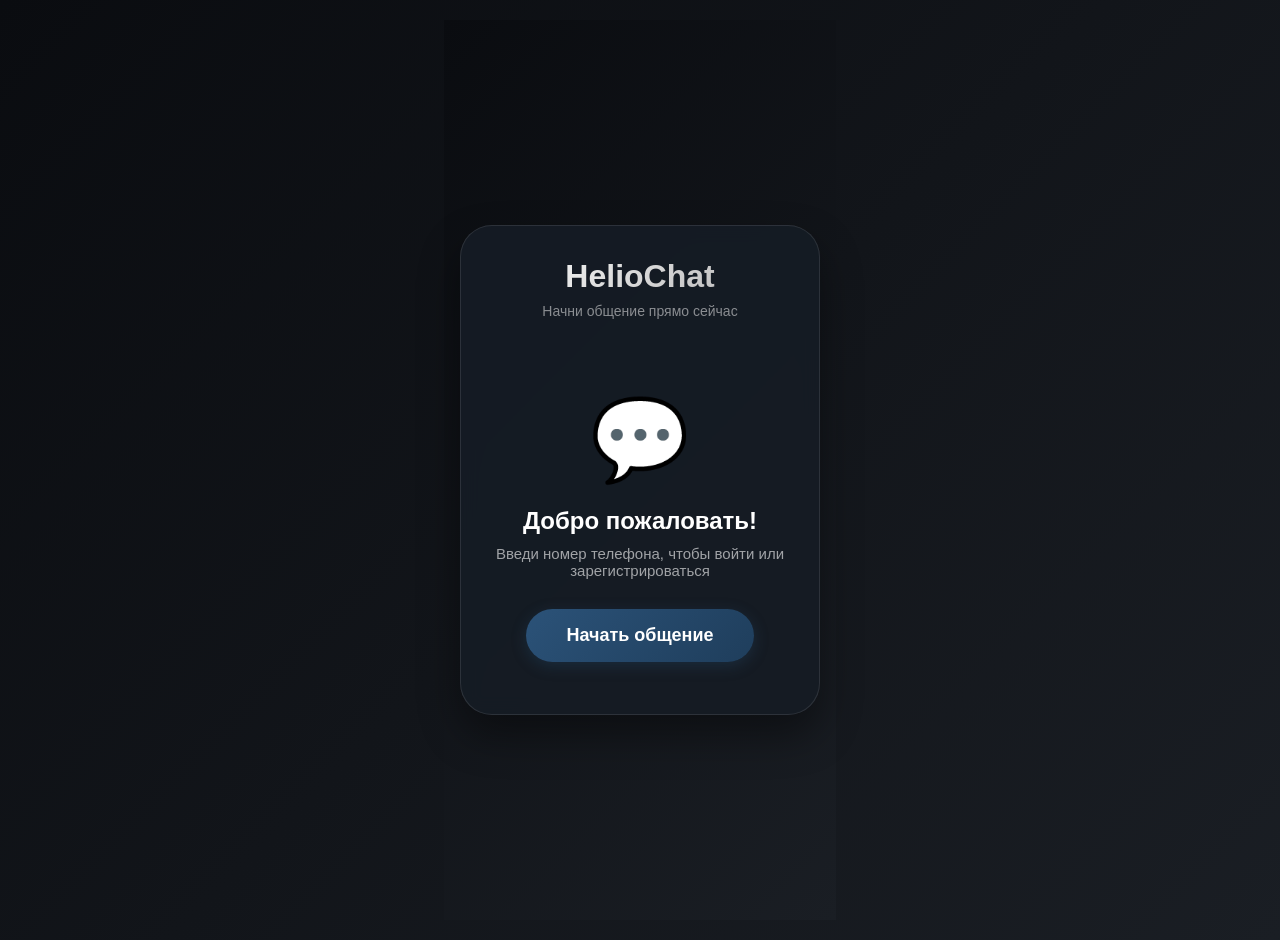
<file: index.html>
<!DOCTYPE html>
<html>
<head>
    <meta charset="UTF-8">
    <title>HelioChat</title>
    <link rel="stylesheet" href="style.css">
</head>
<body>
    <div class="auth-container">
        <div class="auth-box">
            <h1>HelioChat</h1>
            <p class="subtitle">Начни общение прямо сейчас</p>
            
            <!-- ЭТАП 1: СТАРТ -->
            <div id="startScreen" class="start-screen">
                <div class="start-icon">💬</div>
                <h2>Добро пожаловать!</h2>
                <p>Введи номер телефона, чтобы войти или зарегистрироваться</p>
                <button onclick="showPhoneInput()" class="start-btn">Начать общение</button>
            </div>
            
            <!-- ЭТАП 2: ВВОД НОМЕРА -->
            <div id="phoneScreen" class="phone-screen" style="display: none;">
                <div class="back-btn" onclick="showStart()">←</div>
                <h2>Вход по номеру</h2>
                <p class="hint">Введи номер телефона</p>
                
                <div class="phone-input-container">
                    <select id="countryCode" class="country-code">
                        <option value="+7" selected>🇷🇺 +7</option>
                        <option value="+380">🇺🇦 +380</option>
                        <option value="+375">🇧🇾 +375</option>
                        <option value="+77">🇰🇿 +77</option>
                    </select>
                    <input type="tel" id="phoneNumber" class="phone-number" placeholder="999 123-45-67">
                </div>
                
                <button onclick="sendPhoneCode()" class="next-btn">Далее</button>
                <p class="terms">Мы пришлем код подтверждения в SMS</p>
            </div>
            
            <!-- ЭТАП 3: ПОДТВЕРЖДЕНИЕ КОДА -->
            <div id="codeScreen" class="code-screen" style="display: none;">
                <div class="back-btn" onclick="showPhone()">←</div>
                <h2>Подтверждение</h2>
                <p class="hint">Введи код из SMS</p>
                <p class="phone-display" id="displayPhone"></p>
                
                <div class="code-input-container">
                    <input type="text" id="code1" maxlength="1" class="code-digit" onkeyup="moveToNext(this, 'code2')" autofocus>
                    <input type="text" id="code2" maxlength="1" class="code-digit" onkeyup="moveToNext(this, 'code3')">
                    <input type="text" id="code3" maxlength="1" class="code-digit" onkeyup="moveToNext(this, 'code4')">
                    <input type="text" id="code4" maxlength="1" class="code-digit" onkeyup="moveToNext(this, 'code5')">
                    <input type="text" id="code5" maxlength="1" class="code-digit" onkeyup="moveToNext(this, 'code6')">
                    <input type="text" id="code6" maxlength="1" class="code-digit" onkeyup="moveToNext(this, 'done')">
                </div>
                
                <button onclick="verifyPhoneCode()" class="next-btn" id="verifyBtn">Подтвердить</button>
                <p class="resend" onclick="resendCode()">Отправить код еще раз</p>
                <p class="code-hint" id="codeHint" style="color:#2b5278; font-size:12px;"></p>
            </div>
            
            <!-- ЭТАП 4: ЧАТЫ (РЕДИРЕКТ) -->
        </div>
    </div>
    
    <script src="auth.js"></script>
</body>
</html>
</file>
<file: style.css>
* {
    margin: 0;
    padding: 0;
    box-sizing: border-box;
    font-family: -apple-system, BlinkMacSystemFont, 'Segoe UI', Roboto, Helvetica, Arial, sans-serif;
}

body {
    background: linear-gradient(135deg, #0a0c10 0%, #1a1e24 100%);
    color: #ffffff;
    min-height: 100vh;
}

/* ===== ГЛАВНЫЙ КОНТЕЙНЕР ===== */
.chats-container, .chat-container, .profile-page, .gifts-page, .privacy-page {
    max-width: 420px;
    margin: 0 auto;
    background: rgba(18, 22, 28, 0.95);
    backdrop-filter: blur(10px);
    min-height: 100vh;
    border-radius: 24px;
    box-shadow: 0 20px 40px rgba(0, 0, 0, 0.4);
    overflow: hidden;
    border: 1px solid rgba(255, 255, 255, 0.05);
}

/* ===== ШАПКА ===== */
.chats-header, .chat-header, .profile-header, .gifts-header, .privacy-header {
    padding: 16px 20px;
    background: linear-gradient(135deg, #1e2630 0%, #2a333f 100%);
    border-bottom: 1px solid rgba(255, 255, 255, 0.1);
    display: flex;
    align-items: center;
    justify-content: space-between;
    position: sticky;
    top: 0;
    z-index: 10;
    backdrop-filter: blur(10px);
}

.chats-header h2, .chat-header h2, .profile-header h2 {
    font-size: 20px;
    font-weight: 600;
    background: linear-gradient(135deg, #ffffff, #b0b0b0);
    -webkit-background-clip: text;
    -webkit-text-fill-color: transparent;
}

.menu-btn, .back-btn, .edit-btn, .close-menu, .settings-btn, .new-chat-btn {
    background: rgba(255, 255, 255, 0.1);
    border: 1px solid rgba(255, 255, 255, 0.1);
    color: white;
    width: 44px;
    height: 44px;
    border-radius: 16px;
    cursor: pointer;
    font-size: 22px;
    display: flex;
    align-items: center;
    justify-content: center;
    transition: all 0.2s ease;
    backdrop-filter: blur(5px);
}

.menu-btn:hover, .back-btn:hover, .edit-btn:hover {
    background: rgba(43, 82, 120, 0.3);
    border-color: rgba(43, 82, 120, 0.5);
    transform: scale(1.05);
}

.new-chat-btn {
    background: linear-gradient(135deg, #2b5278, #1f3e5c);
    border: none;
    box-shadow: 0 4px 12px rgba(43, 82, 120, 0.3);
}

.new-chat-btn:hover {
    transform: scale(1.1);
    box-shadow: 0 6px 16px rgba(43, 82, 120, 0.5);
}

/* ===== ПОИСК ===== */
.search-box {
    padding: 16px 20px;
}

.search-box input {
    width: 100%;
    padding: 14px 18px;
    background: rgba(30, 38, 48, 0.8);
    border: 1px solid rgba(255, 255, 255, 0.1);
    border-radius: 20px;
    color: white;
    font-size: 15px;
    backdrop-filter: blur(5px);
    transition: all 0.2s ease;
}

.search-box input:focus {
    outline: none;
    border-color: #2b5278;
    background: rgba(43, 82, 120, 0.2);
    box-shadow: 0 0 20px rgba(43, 82, 120, 0.3);
}

.search-box input::placeholder {
    color: rgba(255, 255, 255, 0.4);
}

/* ===== ВКЛАДКИ ===== */
.tabs-container {
    display: flex;
    padding: 0 20px 16px;
    gap: 12px;
}

.tab-btn-chat, .tab-btn-channel {
    flex: 1;
    padding: 12px;
    background: rgba(30, 38, 48, 0.6);
    border: 1px solid rgba(255, 255, 255, 0.05);
    color: rgba(255, 255, 255, 0.6);
    border-radius: 20px;
    cursor: pointer;
    font-size: 15px;
    font-weight: 500;
    backdrop-filter: blur(5px);
    transition: all 0.2s ease;
}

.tab-btn-chat.active, .tab-btn-channel.active {
    background: linear-gradient(135deg, #2b5278, #1f3e5c);
    color: white;
    border-color: rgba(255, 255, 255, 0.2);
    box-shadow: 0 4px 12px rgba(43, 82, 120, 0.4);
}

/* ===== СПИСОК ЧАТОВ ===== */
#chatsList, #channelsList {
    padding: 8px 16px;
}

.chat-item, .channel-item, .search-result-item {
    padding: 14px;
    display: flex;
    align-items: center;
    gap: 14px;
    cursor: pointer;
    border-radius: 20px;
    margin-bottom: 4px;
    background: rgba(30, 38, 48, 0.4);
    border: 1px solid rgba(255, 255, 255, 0.02);
    backdrop-filter: blur(5px);
    transition: all 0.2s ease;
}

.chat-item:hover, .channel-item:hover, .search-result-item:hover {
    background: rgba(43, 82, 120, 0.2);
    border-color: rgba(43, 82, 120, 0.3);
    transform: translateX(4px);
}

.chat-avatar, .channel-avatar, .search-avatar {
    width: 54px;
    height: 54px;
    background: linear-gradient(135deg, #2b5278, #1f3e5c);
    border-radius: 20px;
    display: flex;
    align-items: center;
    justify-content: center;
    font-size: 24px;
    color: white;
    flex-shrink: 0;
    box-shadow: 0 4px 12px rgba(0, 0, 0, 0.3);
    border: 2px solid rgba(255, 255, 255, 0.1);
}

.chat-info, .channel-info, .search-info {
    flex: 1;
    min-width: 0;
}

.chat-title, .channel-name, .search-name {
    font-weight: 600;
    margin-bottom: 4px;
    font-size: 16px;
    background: linear-gradient(135deg, #ffffff, #e0e0e0);
    -webkit-background-clip: text;
    -webkit-text-fill-color: transparent;
}

.chat-username, .channel-username, .search-username {
    color: #2b5278;
    font-size: 12px;
    margin-bottom: 2px;
    text-shadow: 0 0 10px rgba(43, 82, 120, 0.5);
}

.chat-preview, .channel-desc, .search-phone {
    color: rgba(255, 255, 255, 0.5);
    font-size: 13px;
    white-space: nowrap;
    overflow: hidden;
    text-overflow: ellipsis;
}

.chat-meta, .channel-meta {
    text-align: right;
}

.chat-time {
    color: rgba(255, 255, 255, 0.3);
    font-size: 11px;
    margin-bottom: 4px;
}

.chat-unread {
    background: linear-gradient(135deg, #2b5278, #1f3e5c);
    color: white;
    font-size: 11px;
    padding: 3px 8px;
    border-radius: 30px;
    min-width: 22px;
    text-align: center;
    display: inline-block;
    box-shadow: 0 2px 8px rgba(43, 82, 120, 0.4);
}

/* ===== СТРАНИЦА ЧАТА ===== */
.chat-container {
    display: flex;
    flex-direction: column;
    height: 100vh;
}

.messages-container {
    flex: 1;
    overflow-y: auto;
    padding: 20px;
    display: flex;
    flex-direction: column;
    gap: 12px;
    background: rgba(10, 14, 18, 0.6);
}

.message-row {
    display: flex;
    gap: 10px;
    margin-bottom: 4px;
    max-width: 80%;
    animation: fadeIn 0.3s ease;
}

.message-row.mine {
    margin-left: auto;
    justify-content: flex-end;
}

.message-avatar {
    width: 36px;
    height: 36px;
    background: linear-gradient(135deg, #2b5278, #1f3e5c);
    border-radius: 14px;
    display: flex;
    align-items: center;
    justify-content: center;
    font-size: 18px;
    color: white;
    align-self: flex-end;
    flex-shrink: 0;
    border: 2px solid rgba(255, 255, 255, 0.1);
}

.message-bubble {
    padding: 12px 18px;
    border-radius: 24px;
    word-break: break-word;
    font-size: 15px;
    position: relative;
    backdrop-filter: blur(5px);
    box-shadow: 0 4px 12px rgba(0, 0, 0, 0.2);
}

.message-row:not(.mine) .message-bubble {
    background: rgba(30, 38, 48, 0.8);
    border: 1px solid rgba(255, 255, 255, 0.1);
    border-bottom-left-radius: 8px;
}

.message-row.mine .message-bubble {
    background: linear-gradient(135deg, #2b5278, #1f3e5c);
    border-bottom-right-radius: 8px;
}

.message-time {
    font-size: 10px;
    color: rgba(255, 255, 255, 0.4);
    text-align: right;
    margin-top: 4px;
}

.message-row.mine .message-time {
    color: rgba(255, 255, 255, 0.7);
}

.date-separator {
    text-align: center;
    color: rgba(255, 255, 255, 0.3);
    font-size: 11px;
    margin: 20px 0;
    position: relative;
}

.date-separator::before,
.date-separator::after {
    content: '';
    position: absolute;
    top: 50%;
    width: 30%;
    height: 1px;
    background: linear-gradient(90deg, transparent, rgba(255, 255, 255, 0.2), transparent);
}

.date-separator::before { left: 0; }
.date-separator::after { right: 0; }

/* ===== ПОЛЕ ВВОДА ===== */
.message-input-area {
    padding: 16px 20px;
    background: rgba(30, 38, 48, 0.8);
    border-top: 1px solid rgba(255, 255, 255, 0.1);
    display: flex;
    gap: 10px;
    align-items: center;
    backdrop-filter: blur(10px);
}

.attach-btn {
    width: 46px;
    height: 46px;
    background: rgba(255, 255, 255, 0.1);
    border: 1px solid rgba(255, 255, 255, 0.1);
    color: white;
    border-radius: 18px;
    cursor: pointer;
    font-size: 20px;
    display: flex;
    align-items: center;
    justify-content: center;
    transition: all 0.2s ease;
}

.attach-btn:hover {
    background: rgba(43, 82, 120, 0.3);
    border-color: rgba(43, 82, 120, 0.5);
    transform: scale(1.1);
}

.message-input-area input {
    flex: 1;
    padding: 14px 18px;
    background: rgba(20, 26, 34, 0.8);
    border: 1px solid rgba(255, 255, 255, 0.1);
    border-radius: 25px;
    color: white;
    font-size: 15px;
    backdrop-filter: blur(5px);
}

.message-input-area input:focus {
    outline: none;
    border-color: #2b5278;
    box-shadow: 0 0 20px rgba(43, 82, 120, 0.3);
}

.send-btn {
    width: 46px;
    height: 46px;
    background: linear-gradient(135deg, #2b5278, #1f3e5c);
    border: none;
    color: white;
    border-radius: 18px;
    cursor: pointer;
    font-size: 20px;
    display: flex;
    align-items: center;
    justify-content: center;
    box-shadow: 0 4px 12px rgba(43, 82, 120, 0.3);
    transition: all 0.2s ease;
}

.send-btn:hover {
    transform: scale(1.1);
    box-shadow: 0 6px 16px rgba(43, 82, 120, 0.5);
}

/* ===== МОДАЛЬНЫЕ ОКНА ===== */
.modal {
    position: fixed;
    top: 0;
    left: 0;
    right: 0;
    bottom: 0;
    background: rgba(0, 0, 0, 0.8);
    backdrop-filter: blur(10px);
    display: flex;
    align-items: center;
    justify-content: center;
    z-index: 1000;
    padding: 16px;
    animation: fadeIn 0.3s ease;
}

.modal-content, .themes-modal, .crystals-modal, .gifts-modal {
    background: rgba(30, 38, 48, 0.95);
    backdrop-filter: blur(10px);
    padding: 24px;
    border-radius: 32px;
    width: 340px;
    max-height: 80vh;
    overflow-y: auto;
    border: 1px solid rgba(255, 255, 255, 0.1);
    box-shadow: 0 20px 40px rgba(0, 0, 0, 0.4);
    animation: slideUp 0.3s ease;
}

.modal h3, .themes-modal h3 {
    color: white;
    text-align: center;
    margin-bottom: 20px;
    font-size: 22px;
    background: linear-gradient(135deg, #ffffff, #b0b0b0);
    -webkit-background-clip: text;
    -webkit-text-fill-color: transparent;
}

/* ===== МЕНЮ ===== */
.side-menu {
    position: fixed;
    top: 0;
    left: -300px;
    width: 280px;
    height: 100vh;
    background: rgba(22, 28, 36, 0.95);
    backdrop-filter: blur(20px);
    border-right: 1px solid rgba(255, 255, 255, 0.1);
    transition: 0.3s cubic-bezier(0.4, 0, 0.2, 1);
    z-index: 100;
    display: flex;
    flex-direction: column;
    border-radius: 0 24px 24px 0;
    box-shadow: 0 0 40px rgba(0, 0, 0, 0.5);
}

.side-menu.open {
    left: 0;
}

.menu-header {
    padding: 20px;
    border-bottom: 1px solid rgba(255, 255, 255, 0.1);
    display: flex;
    justify-content: space-between;
    align-items: center;
}

.menu-header span {
    font-size: 20px;
    font-weight: 600;
    background: linear-gradient(135deg, #ffffff, #b0b0b0);
    -webkit-background-clip: text;
    -webkit-text-fill-color: transparent;
}

.menu-items {
    flex: 1;
    overflow-y: auto;
    padding: 12px;
}

.menu-item {
    padding: 16px 14px;
    display: flex;
    align-items: center;
    gap: 14px;
    cursor: pointer;
    border-radius: 20px;
    margin-bottom: 4px;
    color: white;
    transition: all 0.2s ease;
    background: rgba(255, 255, 255, 0.02);
}

.menu-item:hover {
    background: rgba(43, 82, 120, 0.2);
    transform: translateX(4px);
}

.menu-icon {
    font-size: 22px;
    width: 28px;
    text-align: center;
    color: #2b5278;
}

.menu-text {
    flex: 1;
    font-size: 16px;
}

.menu-badge {
    background: linear-gradient(135deg, #2b5278, #1f3e5c);
    color: white;
    padding: 4px 10px;
    border-radius: 30px;
    font-size: 12px;
    font-weight: 600;
    box-shadow: 0 2px 8px rgba(43, 82, 120, 0.3);
}

.menu-divider {
    height: 1px;
    background: linear-gradient(90deg, transparent, rgba(255, 255, 255, 0.1), transparent);
    margin: 12px 0;
}

.menu-footer {
    padding: 20px;
    border-top: 1px solid rgba(255, 255, 255, 0.1);
    color: rgba(255, 255, 255, 0.3);
    font-size: 12px;
    text-align: center;
}

.menu-overlay {
    position: fixed;
    top: 0;
    left: 0;
    right: 0;
    bottom: 0;
    background: rgba(0, 0, 0, 0.5);
    backdrop-filter: blur(5px);
    z-index: 99;
    display: none;
}

.menu-overlay.show {
    display: block;
    animation: fadeIn 0.3s ease;
}

/* ===== ПРОФИЛЬ ===== */
.profile-avatar-section {
    padding: 30px 20px;
    display: flex;
    flex-direction: column;
    align-items: center;
    border-bottom: 1px solid rgba(255, 255, 255, 0.1);
    background: linear-gradient(135deg, rgba(43, 82, 120, 0.2), rgba(31, 62, 92, 0.1));
}

.profile-big-avatar {
    width: 130px;
    height: 130px;
    background: linear-gradient(135deg, #2b5278, #1f3e5c);
    border-radius: 36px;
    display: flex;
    align-items: center;
    justify-content: center;
    font-size: 64px;
    color: white;
    margin-bottom: 16px;
    cursor: pointer;
    border: 4px solid rgba(255, 255, 255, 0.2);
    box-shadow: 0 10px 30px rgba(0, 0, 0, 0.4);
    transition: all 0.2s ease;
}

.profile-big-avatar:hover {
    transform: scale(1.05);
    border-color: rgba(255, 255, 255, 0.3);
}

.change-avatar-btn {
    background: rgba(255, 255, 255, 0.1);
    border: 1px solid rgba(255, 255, 255, 0.2);
    color: white;
    padding: 12px 24px;
    border-radius: 30px;
    cursor: pointer;
    font-size: 15px;
    backdrop-filter: blur(5px);
    transition: all 0.2s ease;
}

.change-avatar-btn:hover {
    background: rgba(43, 82, 120, 0.3);
    border-color: rgba(43, 82, 120, 0.5);
}

.profile-info-section {
    padding: 20px;
}

.info-item {
    padding: 16px 0;
    border-bottom: 1px solid rgba(255, 255, 255, 0.1);
    display: flex;
    justify-content: space-between;
    align-items: center;
}

.info-label {
    color: rgba(255, 255, 255, 0.5);
    font-size: 14px;
}

.info-value {
    color: white;
    font-weight: 500;
    font-size: 15px;
}

.info-value-with-action {
    display: flex;
    align-items: center;
    gap: 8px;
}

.copy-btn {
    background: rgba(255, 255, 255, 0.1);
    border: none;
    color: #2b5278;
    width: 36px;
    height: 36px;
    border-radius: 12px;
    cursor: pointer;
    font-size: 16px;
    transition: all 0.2s ease;
}

.copy-btn:hover {
    background: rgba(43, 82, 120, 0.3);
    color: white;
}

/* ===== СТАТИСТИКА ===== */
.profile-stats {
    padding: 20px;
    background: rgba(30, 38, 48, 0.4);
    border-top: 1px solid rgba(255, 255, 255, 0.1);
    border-bottom: 1px solid rgba(255, 255, 255, 0.1);
}

.stats-grid {
    display: grid;
    grid-template-columns: 1fr 1fr;
    gap: 12px;
}

.stat-card {
    background: rgba(30, 38, 48, 0.6);
    padding: 18px;
    border-radius: 24px;
    text-align: center;
    border: 1px solid rgba(255, 255, 255, 0.1);
    backdrop-filter: blur(5px);
}

.stat-icon {
    font-size: 28px;
    display: block;
    margin-bottom: 8px;
}

.stat-value {
    display: block;
    font-size: 24px;
    font-weight: 700;
    color: #2b5278;
    text-shadow: 0 0 20px rgba(43, 82, 120, 0.5);
}

.stat-label {
    display: block;
    font-size: 12px;
    color: rgba(255, 255, 255, 0.4);
}

/* ===== ФОТО И ВИДЕО ===== */
.message-image img {
    max-width: 200px;
    max-height: 200px;
    border-radius: 20px;
    cursor: pointer;
    border: 2px solid rgba(255, 255, 255, 0.1);
    box-shadow: 0 4px 12px rgba(0, 0, 0, 0.3);
    transition: all 0.2s ease;
}

.message-image img:hover {
    transform: scale(1.02);
    border-color: #2b5278;
}

.message-video-circle {
    position: relative;
    margin-bottom: 5px;
}

.message-video-circle video {
    width: 150px;
    height: 266px;
    border-radius: 24px;
    object-fit: cover;
    border: 2px solid rgba(255, 255, 255, 0.1);
    box-shadow: 0 8px 20px rgba(0, 0, 0, 0.4);
}

.video-duration {
    position: absolute;
    bottom: 10px;
    right: 10px;
    background: rgba(0, 0, 0, 0.7);
    backdrop-filter: blur(5px);
    color: white;
    padding: 4px 10px;
    border-radius: 20px;
    font-size: 11px;
    border: 1px solid rgba(255, 255, 255, 0.2);
}

/* ===== РЕЗУЛЬТАТЫ ПОИСКА ===== */
.search-result-item {
    margin-bottom: 8px;
}

.search-badge {
    padding: 5px 12px;
    border-radius: 20px;
    font-size: 11px;
    background: rgba(255, 255, 255, 0.1);
    color: rgba(255, 255, 255, 0.6);
    border: 1px solid rgba(255, 255, 255, 0.1);
}

.search-badge.new {
    background: linear-gradient(135deg, #2b5278, #1f3e5c);
    color: white;
    border: none;
    box-shadow: 0 2px 8px rgba(43, 82, 120, 0.3);
}

/* ===== ИНДИКАТОР ЗАПИСИ ===== */
#recordingIndicator {
    background: linear-gradient(135deg, #8b3a3a, #6b2a2a);
    margin: 10px 20px;
    padding: 12px 18px;
    border-radius: 30px;
    display: flex;
    justify-content: space-between;
    align-items: center;
    border: 1px solid rgba(255, 255, 255, 0.2);
    backdrop-filter: blur(5px);
    animation: pulse 1.5s infinite;
}

#recordingTimer {
    font-family: monospace;
    font-size: 14px;
    color: white;
}

/* ===== ПРЕВЬЮ ВИДЕО ===== */
#videoPreview {
    position: fixed;
    bottom: 90px;
    right: 20px;
    width: 110px;
    height: 196px;
    border-radius: 24px;
    overflow: hidden;
    border: 3px solid #2b5278;
    z-index: 100;
    background: #000;
    box-shadow: 0 10px 30px rgba(0, 0, 0, 0.5);
    animation: slideIn 0.3s ease;
}

/* ===== АНИМАЦИИ ===== */
@keyframes fadeIn {
    from { opacity: 0; }
    to { opacity: 1; }
}

@keyframes slideUp {
    from {
        opacity: 0;
        transform: translateY(20px);
    }
    to {
        opacity: 1;
        transform: translateY(0);
    }
}

@keyframes slideIn {
    from {
        opacity: 0;
        transform: translateX(20px);
    }
    to {
        opacity: 1;
        transform: translateX(0);
    }
}

@keyframes pulse {
    0% { opacity: 0.8; transform: scale(1); }
    50% { opacity: 1; transform: scale(1.02); }
    100% { opacity: 0.8; transform: scale(1); }
}

/* ===== СКРОЛЛ ===== */
::-webkit-scrollbar {
    width: 6px;
}

::-webkit-scrollbar-track {
    background: rgba(30, 38, 48, 0.5);
    border-radius: 10px;
}

::-webkit-scrollbar-thumb {
    background: linear-gradient(135deg, #2b5278, #1f3e5c);
    border-radius: 10px;
    box-shadow: 0 0 10px rgba(43, 82, 120, 0.5);
}

::-webkit-scrollbar-thumb:hover {
    background: linear-gradient(135deg, #1f3e5c, #2b5278);
}
/* ========== СТИЛИ ДЛЯ РЕГИСТРАЦИИ ========== */

/* контейнер */
.auth-container {
    display: flex;
    justify-content: center;
    align-items: center;
    min-height: 100vh;
    background: linear-gradient(135deg, #0a0c10 0%, #1a1e24 100%);
    padding: 16px;
}

/* белая карточка */
.auth-box {
    background: rgba(22, 28, 36, 0.95);
    backdrop-filter: blur(10px);
    padding: 32px 24px;
    border-radius: 32px;
    width: 100%;
    max-width: 360px;
    box-shadow: 0 20px 40px rgba(0, 0, 0, 0.4);
    border: 1px solid rgba(255, 255, 255, 0.1);
}

/* заголовок */
.auth-box h1 {
    text-align: center;
    margin-bottom: 8px;
    font-size: 32px;
    background: linear-gradient(135deg, #ffffff, #b0b0b0);
    -webkit-background-clip: text;
    -webkit-text-fill-color: transparent;
}

/* подзаголовок */
.subtitle {
    text-align: center;
    color: rgba(255, 255, 255, 0.5);
    margin-bottom: 24px;
    font-size: 14px;
}

/* вкладки */
.auth-tabs {
    display: flex;
    gap: 8px;
    margin-bottom: 24px;
    background: rgba(30, 38, 48, 0.6);
    padding: 4px;
    border-radius: 30px;
    border: 1px solid rgba(255, 255, 255, 0.1);
}

.tab-btn {
    flex: 1;
    padding: 12px;
    background: transparent;
    border: none;
    color: rgba(255, 255, 255, 0.6);
    cursor: pointer;
    border-radius: 30px;
    font-size: 15px;
    font-weight: 500;
    transition: all 0.2s ease;
}

.tab-btn.active {
    background: linear-gradient(135deg, #2b5278, #1f3e5c);
    color: white;
    box-shadow: 0 4px 12px rgba(43, 82, 120, 0.4);
}

/* формы */
.auth-form {
    display: none;
}

.auth-form.active {
    display: flex;
    flex-direction: column;
    gap: 12px;
}

/* поля ввода */
.auth-form input {
    width: 100%;
    padding: 16px 18px;
    background: rgba(30, 38, 48, 0.8);
    border: 1px solid rgba(255, 255, 255, 0.1);
    border-radius: 20px;
    font-size: 15px;
    color: white;
    transition: all 0.2s ease;
}

.auth-form input:focus {
    outline: none;
    border-color: #2b5278;
    background: rgba(43, 82, 120, 0.2);
    box-shadow: 0 0 20px rgba(43, 82, 120, 0.3);
}

.auth-form input::placeholder {
    color: rgba(255, 255, 255, 0.4);
}

/* кнопка */
.auth-btn {
    width: 100%;
    padding: 16px;
    background: linear-gradient(135deg, #2b5278, #1f3e5c);
    border: none;
    border-radius: 20px;
    color: white;
    font-size: 16px;
    font-weight: 600;
    cursor: pointer;
    margin-top: 8px;
    box-shadow: 0 4px 12px rgba(43, 82, 120, 0.3);
    transition: all 0.2s ease;
}

.auth-btn:hover {
    transform: scale(1.02);
    box-shadow: 0 6px 16px rgba(43, 82, 120, 0.5);
}

.auth-btn:active {
    transform: scale(0.98);
}

/* группа кода */
#codeGroup {
    animation: fadeIn 0.3s ease;
}

#requestCodeBtn, #verifyCodeBtn {
    transition: all 0.2s ease;
}

#requestCodeBtn {
    background: rgba(255, 255, 255, 0.1);
}

#requestCodeBtn:hover {
    background: rgba(255, 255, 255, 0.2);
}

/* подсказка */
.auth-form p {
    background: rgba(30, 38, 48, 0.6);
    padding: 12px;
    border-radius: 16px;
    border: 1px solid rgba(255, 255, 255, 0.1);
    color: rgba(255, 255, 255, 0.6);
    font-size: 13px;
    text-align: center;
}

@keyframes fadeIn {
    from {
        opacity: 0;
        transform: translateY(-10px);
    }
    to {
        opacity: 1;
        transform: translateY(0);
    }
}
/* ========== СТИЛИ ДЛЯ ПРОФИЛЯ И НАСТРОЕК ========== */

/* страница профиля */
.profile-page {
    max-width: 420px;
    margin: 0 auto;
    background: rgba(18, 22, 28, 0.95);
    backdrop-filter: blur(10px);
    min-height: 100vh;
    border-radius: 24px;
    box-shadow: 0 20px 40px rgba(0, 0, 0, 0.4);
    overflow: hidden;
    border: 1px solid rgba(255, 255, 255, 0.05);
}

/* шапка профиля */
.profile-header {
    padding: 16px 20px;
    background: linear-gradient(135deg, #1e2630 0%, #2a333f 100%);
    border-bottom: 1px solid rgba(255, 255, 255, 0.1);
    display: flex;
    align-items: center;
    justify-content: space-between;
    position: sticky;
    top: 0;
    z-index: 10;
}

.profile-header h2 {
    font-size: 20px;
    font-weight: 600;
    background: linear-gradient(135deg, #ffffff, #b0b0b0);
    -webkit-background-clip: text;
    -webkit-text-fill-color: transparent;
}

/* секция аватара */
.profile-avatar-section {
    padding: 30px 20px;
    display: flex;
    flex-direction: column;
    align-items: center;
    border-bottom: 1px solid rgba(255, 255, 255, 0.1);
    background: linear-gradient(135deg, rgba(43, 82, 120, 0.2), rgba(31, 62, 92, 0.1));
}

.profile-big-avatar {
    width: 130px;
    height: 130px;
    background: linear-gradient(135deg, #2b5278, #1f3e5c);
    border-radius: 36px;
    display: flex;
    align-items: center;
    justify-content: center;
    font-size: 64px;
    color: white;
    margin-bottom: 16px;
    cursor: pointer;
    border: 4px solid rgba(255, 255, 255, 0.2);
    box-shadow: 0 10px 30px rgba(0, 0, 0, 0.4);
    transition: all 0.2s ease;
}

.profile-big-avatar:hover {
    transform: scale(1.05);
    border-color: rgba(255, 255, 255, 0.3);
}

.change-avatar-btn {
    background: rgba(255, 255, 255, 0.1);
    border: 1px solid rgba(255, 255, 255, 0.2);
    color: white;
    padding: 12px 24px;
    border-radius: 30px;
    cursor: pointer;
    font-size: 15px;
    backdrop-filter: blur(5px);
    transition: all 0.2s ease;
}

.change-avatar-btn:hover {
    background: rgba(43, 82, 120, 0.3);
    border-color: rgba(43, 82, 120, 0.5);
}

/* информация профиля */
.profile-info-section {
    padding: 20px;
}

.info-item {
    padding: 16px 0;
    border-bottom: 1px solid rgba(255, 255, 255, 0.1);
    display: flex;
    justify-content: space-between;
    align-items: center;
}

.info-label {
    color: rgba(255, 255, 255, 0.5);
    font-size: 14px;
}

.info-value {
    color: white;
    font-weight: 500;
    font-size: 15px;
}

.info-value-with-action {
    display: flex;
    align-items: center;
    gap: 8px;
}

.copy-btn {
    background: rgba(255, 255, 255, 0.1);
    border: none;
    color: #2b5278;
    width: 36px;
    height: 36px;
    border-radius: 12px;
    cursor: pointer;
    font-size: 16px;
    transition: all 0.2s ease;
}

.copy-btn:hover {
    background: rgba(43, 82, 120, 0.3);
    color: white;
}

/* статистика */
.profile-stats {
    padding: 20px;
    background: rgba(30, 38, 48, 0.4);
    border-top: 1px solid rgba(255, 255, 255, 0.1);
    border-bottom: 1px solid rgba(255, 255, 255, 0.1);
}

.profile-stats h3 {
    color: white;
    margin-bottom: 16px;
    font-size: 18px;
    background: linear-gradient(135deg, #ffffff, #b0b0b0);
    -webkit-background-clip: text;
    -webkit-text-fill-color: transparent;
}

.stats-grid {
    display: grid;
    grid-template-columns: 1fr 1fr;
    gap: 12px;
}

.stat-card {
    background: rgba(30, 38, 48, 0.6);
    padding: 18px;
    border-radius: 24px;
    text-align: center;
    border: 1px solid rgba(255, 255, 255, 0.1);
    backdrop-filter: blur(5px);
}

.stat-icon {
    font-size: 28px;
    display: block;
    margin-bottom: 8px;
}

.stat-value {
    display: block;
    font-size: 24px;
    font-weight: 700;
    color: #2b5278;
    text-shadow: 0 0 20px rgba(43, 82, 120, 0.5);
}

.stat-label {
    display: block;
    font-size: 12px;
    color: rgba(255, 255, 255, 0.4);
}

/* настройки в профиле */
.profile-settings {
    padding: 20px;
}

.profile-settings h3 {
    color: white;
    margin-bottom: 16px;
    font-size: 18px;
    background: linear-gradient(135deg, #ffffff, #b0b0b0);
    -webkit-background-clip: text;
    -webkit-text-fill-color: transparent;
}

.settings-item {
    padding: 18px 16px;
    background: rgba(30, 38, 48, 0.6);
    border-radius: 20px;
    margin-bottom: 8px;
    display: flex;
    align-items: center;
    cursor: pointer;
    border: 1px solid rgba(255, 255, 255, 0.1);
    backdrop-filter: blur(5px);
    transition: all 0.2s ease;
}

.settings-item:hover {
    background: rgba(43, 82, 120, 0.2);
    border-color: rgba(43, 82, 120, 0.3);
    transform: translateX(4px);
}

.settings-icon {
    font-size: 22px;
    margin-right: 14px;
    width: 28px;
    text-align: center;
    color: #2b5278;
}

.settings-text {
    flex: 1;
    color: white;
    font-size: 16px;
}

.settings-value {
    color: #2b5278;
    font-size: 14px;
    margin-right: 8px;
}

.settings-arrow {
    color: rgba(255, 255, 255, 0.3);
    font-size: 18px;
}

/* кнопка выхода */
.profile-actions {
    padding: 20px;
    border-top: 1px solid rgba(255, 255, 255, 0.1);
}

.logout-btn {
    width: 100%;
    padding: 16px;
    background: linear-gradient(135deg, #8b3a3a, #6b2a2a);
    border: none;
    border-radius: 20px;
    color: white;
    font-size: 16px;
    font-weight: 600;
    cursor: pointer;
    box-shadow: 0 4px 12px rgba(139, 58, 58, 0.3);
    transition: all 0.2s ease;
}

.logout-btn:hover {
    transform: scale(1.02);
    box-shadow: 0 6px 16px rgba(139, 58, 58, 0.5);
}

.logout-btn:active {
    transform: scale(0.98);
}

/* страница конфиденциальности */
.privacy-page {
    max-width: 420px;
    margin: 0 auto;
    background: rgba(18, 22, 28, 0.95);
    backdrop-filter: blur(10px);
    min-height: 100vh;
    border-radius: 24px;
    box-shadow: 0 20px 40px rgba(0, 0, 0, 0.4);
    overflow: hidden;
    border: 1px solid rgba(255, 255, 255, 0.05);
}

.privacy-header {
    padding: 16px 20px;
    background: linear-gradient(135deg, #1e2630 0%, #2a333f 100%);
    border-bottom: 1px solid rgba(255, 255, 255, 0.1);
    display: flex;
    align-items: center;
    justify-content: space-between;
    position: sticky;
    top: 0;
    z-index: 10;
}

.privacy-header h2 {
    font-size: 20px;
    font-weight: 600;
    background: linear-gradient(135deg, #ffffff, #b0b0b0);
    -webkit-background-clip: text;
    -webkit-text-fill-color: transparent;
}

.privacy-header .save-btn {
    background: linear-gradient(135deg, #2b5278, #1f3e5c);
    border: none;
    color: white;
    padding: 10px 18px;
    border-radius: 30px;
    cursor: pointer;
    font-size: 14px;
    font-weight: 600;
    box-shadow: 0 4px 12px rgba(43, 82, 120, 0.3);
}

.privacy-section {
    padding: 20px;
    border-bottom: 1px solid rgba(255, 255, 255, 0.1);
}

.privacy-section h3 {
    color: rgba(255, 255, 255, 0.5);
    font-size: 14px;
    margin-bottom: 16px;
    text-transform: uppercase;
    letter-spacing: 0.5px;
}

.section-header {
    display: flex;
    justify-content: space-between;
    align-items: center;
    margin-bottom: 16px;
}

.add-btn {
    background: linear-gradient(135deg, #2b5278, #1f3e5c);
    border: none;
    color: white;
    width: 40px;
    height: 40px;
    border-radius: 16px;
    cursor: pointer;
    font-size: 20px;
    box-shadow: 0 4px 12px rgba(43, 82, 120, 0.3);
}

.privacy-item {
    margin-bottom: 16px;
}

.privacy-item label {
    display: block;
    color: rgba(255, 255, 255, 0.6);
    margin-bottom: 8px;
    font-size: 14px;
}

.privacy-item select {
    width: 100%;
    padding: 16px;
    background: rgba(30, 38, 48, 0.8);
    border: 1px solid rgba(255, 255, 255, 0.1);
    border-radius: 20px;
    color: white;
    font-size: 15px;
    cursor: pointer;
}

.privacy-item select:focus {
    outline: none;
    border-color: #2b5278;
}

.privacy-item select option {
    background: #1e2630;
    color: white;
}

/* списки пользователей */
.blocked-users-list,
.hidden-users-list {
    background: rgba(30, 38, 48, 0.4);
    border-radius: 20px;
    padding: 12px;
}

.blocked-user-item,
.hidden-user-item {
    display: flex;
    align-items: center;
    gap: 14px;
    padding: 14px;
    border-bottom: 1px solid rgba(255, 255, 255, 0.1);
}

.blocked-user-item:last-child,
.hidden-user-item:last-child {
    border-bottom: none;
}

.unblock-btn,
.unhide-btn {
    padding: 10px 18px;
    border: none;
    border-radius: 30px;
    cursor: pointer;
    font-size: 13px;
    font-weight: 600;
    transition: all 0.2s ease;
}

.unblock-btn {
    background: linear-gradient(135deg, #8b3a3a, #6b2a2a);
    color: white;
}

.unhide-btn {
    background: linear-gradient(135deg, #2b5278, #1f3e5c);
    color: white;
}

.no-users {
    text-align: center;
    padding: 30px;
    color: rgba(255, 255, 255, 0.3);
    font-size: 14px;
}

.privacy-footer {
    padding: 20px;
}

.reset-btn {
    width: 100%;
    padding: 16px;
    background: transparent;
    border: 1px solid rgba(139, 58, 58, 0.5);
    color: #ff6b6b;
    border-radius: 20px;
    font-size: 16px;
    cursor: pointer;
    transition: all 0.2s ease;
}

.reset-btn:hover {
    background: rgba(139, 58, 58, 0.2);
    border-color: #8b3a3a;
}

/* модальное окно выбора пользователя */
.select-user-modal {
    background: rgba(22, 28, 36, 0.95);
    backdrop-filter: blur(10px);
    padding: 24px;
    border-radius: 32px;
    width: 320px;
    max-height: 80vh;
    overflow-y: auto;
    border: 1px solid rgba(255, 255, 255, 0.1);
}

.select-user-modal h3 {
    color: white;
    text-align: center;
    margin-bottom: 20px;
    font-size: 20px;
}

.users-list-scroll {
    max-height: 400px;
    overflow-y: auto;
    margin-bottom: 16px;
}

.user-select-item {
    display: flex;
    align-items: center;
    gap: 14px;
    padding: 14px;
    border-radius: 20px;
    cursor: pointer;
    transition: all 0.2s ease;
    border-bottom: 1px solid rgba(255, 255, 255, 0.1);
}

.user-select-item:hover {
    background: rgba(43, 82, 120, 0.2);
}

.user-select-item .user-avatar {
    width: 48px;
    height: 48px;
    background: linear-gradient(135deg, #2b5278, #1f3e5c);
    border-radius: 18px;
    display: flex;
    align-items: center;
    justify-content: center;
    font-size: 22px;
    color: white;
}

.user-select-item .user-info {
    flex: 1;
}

.user-select-item .user-name {
    color: white;
    font-weight: 600;
    margin-bottom: 2px;
}

.user-select-item .user-username {
    color: #2b5278;
    font-size: 12px;
}

.close-modal-btn {
    width: 100%;
    padding: 16px;
    background: rgba(255, 255, 255, 0.1);
    border: 1px solid rgba(255, 255, 255, 0.1);
    color: white;
    border-radius: 30px;
    cursor: pointer;
    font-size: 15px;
    transition: all 0.2s ease;
}

.close-modal-btn:hover {
    background: rgba(255, 255, 255, 0.2);
}
/* стили для экранов входа */
.start-screen, .phone-screen, .code-screen {
    text-align: center;
    padding: 20px 0;
}

.start-icon {
    font-size: 80px;
    margin: 30px 0 20px;
    animation: bounce 2s infinite;
}

.start-screen h2 {
    font-size: 24px;
    margin-bottom: 10px;
    color: white;
}

.start-screen p {
    color: rgba(255,255,255,0.6);
    margin-bottom: 30px;
    font-size: 15px;
}

.start-btn {
    background: linear-gradient(135deg, #2b5278, #1f3e5c);
    color: white;
    border: none;
    padding: 16px 40px;
    border-radius: 30px;
    font-size: 18px;
    font-weight: 600;
    cursor: pointer;
    box-shadow: 0 4px 15px rgba(43,82,120,0.3);
}

.phone-screen h2, .code-screen h2 {
    font-size: 22px;
    margin-bottom: 5px;
    color: white;
}

.hint {
    color: rgba(255,255,255,0.5);
    font-size: 14px;
    margin-bottom: 25px;
}

.phone-display {
    background: rgba(43,82,120,0.2);
    padding: 12px;
    border-radius: 30px;
    margin-bottom: 20px;
    font-size: 18px;
    color: #2b5278;
    font-weight: 500;
}

.phone-input-container {
    display: flex;
    gap: 10px;
    margin-bottom: 20px;
}

.country-code {
    width: 90px;
    padding: 16px;
    background: rgba(30,38,48,0.8);
    border: 1px solid rgba(255,255,255,0.1);
    border-radius: 20px;
    color: white;
    font-size: 16px;
}

.phone-number {
    flex: 1;
    padding: 16px;
    background: rgba(30,38,48,0.8);
    border: 1px solid rgba(255,255,255,0.1);
    border-radius: 20px;
    color: white;
    font-size: 16px;
}

.code-input-container {
    display: flex;
    gap: 8px;
    justify-content: center;
    margin: 30px 0;
}

.code-digit {
    width: 45px;
    height: 55px;
    background: rgba(30,38,48,0.8);
    border: 1px solid rgba(255,255,255,0.1);
    border-radius: 15px;
    color: white;
    font-size: 24px;
    text-align: center;
    font-weight: bold;
}

.code-digit:focus {
    outline: none;
    border-color: #2b5278;
    box-shadow: 0 0 15px rgba(43,82,120,0.3);
}

.next-btn {
    width: 100%;
    padding: 16px;
    background: linear-gradient(135deg, #2b5278, #1f3e5c);
    border: none;
    border-radius: 30px;
    color: white;
    font-size: 16px;
    font-weight: 600;
    cursor: pointer;
    margin: 20px 0;
}

.terms {
    color: rgba(255,255,255,0.4);
    font-size: 12px;
}

.resend {
    color: #2b5278;
    font-size: 14px;
    cursor: pointer;
    margin-top: 10px;
}

.resend:hover {
    text-decoration: underline;
}

.back-btn {
    font-size: 24px;
    cursor: pointer;
    color: white;
    margin-bottom: 20px;
    text-align: left;
}

@keyframes bounce {
    0%, 100% { transform: translateY(0); }
    50% { transform: translateY(-10px); }
}

/* ========== СТИЛИ ДЛЯ КАНАЛА ========== */
.channel-container, .group-container {
    max-width: 420px;
    margin: 0 auto;
    background: var(--bg-page);
    min-height: 100vh;
    display: flex;
    flex-direction: column;
}

.channel-header, .group-header {
    padding: 16px;
    background: var(--bg-card);
    border-bottom: 1px solid var(--border);
    display: flex;
    align-items: center;
    gap: 12px;
    position: sticky;
    top: 0;
    z-index: 10;
}

.channel-info-header, .group-info-header {
    display: flex;
    align-items: center;
    gap: 12px;
    flex: 1;
}

.channel-avatar-large, .group-avatar-large {
    width: 48px;
    height: 48px;
    background: linear-gradient(135deg, #2b5278, #1f3e5c);
    border-radius: 16px;
    display: flex;
    align-items: center;
    justify-content: center;
    font-size: 24px;
    color: white;
}

.channel-title-info h2, .group-title-info h2 {
    font-size: 18px;
    font-weight: 600;
    color: var(--text-primary);
    margin-bottom: 4px;
}

.channel-meta, .group-meta {
    font-size: 12px;
    color: var(--text-secondary);
}

.channel-menu-btn, .group-menu-btn {
    background: none;
    border: none;
    color: var(--text-primary);
    font-size: 24px;
    cursor: pointer;
    width: 40px;
    height: 40px;
    border-radius: 12px;
}

.channel-menu-btn:hover, .group-menu-btn:hover {
    background: var(--bg-element);
}

.channel-description, .group-description {
    padding: 16px;
    background: var(--bg-card);
    margin: 12px;
    border-radius: 20px;
    color: var(--text-secondary);
    font-size: 14px;
    border: 1px solid var(--border);
}

.channel-action {
    padding: 0 12px 12px;
}

.subscribe-channel-btn {
    width: 100%;
    padding: 16px;
    background: linear-gradient(135deg, #2b5278, #1f3e5c);
    border: none;
    border-radius: 20px;
    color: white;
    font-size: 16px;
    font-weight: 600;
    cursor: pointer;
}

.subscribe-channel-btn.subscribed {
    background: var(--bg-element);
    color: var(--text-primary);
    border: 1px solid var(--border);
}

.channel-tabs, .group-tabs {
    display: flex;
    padding: 0 12px;
    gap: 8px;
    border-bottom: 1px solid var(--border);
}

.channel-tab, .group-tab {
    flex: 1;
    padding: 12px;
    background: none;
    border: none;
    color: var(--text-secondary);
    cursor: pointer;
    font-size: 14px;
    border-bottom: 2px solid transparent;
}

.channel-tab.active, .group-tab.active {
    color: var(--accent);
    border-bottom-color: var(--accent);
}

/* ========== ПОСТЫ КАНАЛА ========== */
.channel-posts {
    flex: 1;
    padding: 12px;
    overflow-y: auto;
}

.post-item {
    background: var(--bg-card);
    border-radius: 20px;
    padding: 16px;
    margin-bottom: 12px;
    border: 1px solid var(--border);
}

.post-header {
    display: flex;
    justify-content: space-between;
    align-items: center;
    margin-bottom: 12px;
}

.post-author {
    display: flex;
    align-items: center;
    gap: 8px;
}

.post-author-avatar {
    width: 32px;
    height: 32px;
    background: var(--accent);
    border-radius: 12px;
    display: flex;
    align-items: center;
    justify-content: center;
    font-size: 16px;
    color: white;
}

.post-author-name {
    font-weight: 500;
    color: var(--text-primary);
}

.post-date {
    font-size: 11px;
    color: var(--text-secondary);
}

.post-content {
    color: var(--text-primary);
    margin-bottom: 16px;
    line-height: 1.5;
}

.post-stats {
    display: flex;
    gap: 16px;
    color: var(--text-secondary);
    font-size: 12px;
    padding: 12px 0;
    border-top: 1px solid var(--border);
    border-bottom: 1px solid var(--border);
    margin: 12px 0;
}

.post-actions {
    display: flex;
    gap: 8px;
}

.post-action-btn {
    flex: 1;
    padding: 10px;
    background: var(--bg-element);
    border: none;
    color: var(--text-primary);
    border-radius: 14px;
    cursor: pointer;
    font-size: 13px;
}

.post-action-btn.delete {
    background: #f44336;
    color: white;
}

/* ========== УЧАСТНИКИ ========== */
.channel-members, .group-members-list {
    padding: 12px;
}

.members-list {
    background: var(--bg-card);
    border-radius: 20px;
    border: 1px solid var(--border);
}

.member-item {
    padding: 16px;
    display: flex;
    align-items: center;
    gap: 12px;
    border-bottom: 1px solid var(--border);
}

.member-item:last-child {
    border-bottom: none;
}

.member-avatar {
    width: 44px;
    height: 44px;
    background: var(--accent);
    border-radius: 14px;
    display: flex;
    align-items: center;
    justify-content: center;
    font-size: 20px;
    color: white;
}

.member-info {
    flex: 1;
}

.member-name {
    font-weight: 600;
    color: var(--text-primary);
    margin-bottom: 2px;
}

.member-role {
    font-size: 12px;
    color: var(--text-secondary);
}

.member-actions {
    display: flex;
    gap: 5px;
}

.member-action-btn {
    width: 36px;
    height: 36px;
    background: var(--bg-element);
    border: 1px solid var(--border);
    color: var(--text-primary);
    border-radius: 10px;
    cursor: pointer;
}

.member-action-btn.delete {
    background: #f44336;
    color: white;
    border: none;
}

/* ========== АДМИН ПАНЕЛЬ ========== */
.admin-panel, .group-admin-panel {
    padding: 12px;
    background: var(--bg-card);
    border-top: 1px solid var(--border);
    display: flex;
    gap: 8px;
}

.admin-btn {
    flex: 1;
    padding: 14px;
    background: var(--accent);
    border: none;
    border-radius: 16px;
    color: white;
    font-weight: 600;
    cursor: pointer;
}

.admin-btn.delete {
    background: #f44336;
}

/* ========== ГРУППОВОЙ ЧАТ ========== */
.group-chat {
    display: flex;
    flex-direction: column;
    height: 100%;
}

.group-messages {
    flex: 1;
    overflow-y: auto;
    padding: 16px;
    display: flex;
    flex-direction: column;
    gap: 8px;
}

.group-message-input {
    padding: 12px;
    background: var(--bg-card);
    border-top: 1px solid var(--border);
    display: flex;
    gap: 10px;
}

.group-message-input input {
    flex: 1;
    padding: 14px 18px;
    background: var(--bg-element);
    border: 1px solid var(--border);
    border-radius: 25px;
    color: var(--text-primary);
}

.send-group-btn {
    width: 48px;
    height: 48px;
    background: var(--accent);
    border: none;
    border-radius: 18px;
    color: white;
    cursor: pointer;
    font-size: 18px;
}

/* ========== ПОДАРКИ ========== */
.gifts-page {
    max-width: 420px;
    margin: 0 auto;
    background: var(--bg-page);
    min-height: 100vh;
}

.gifts-header {
    padding: 16px;
    background: var(--bg-card);
    border-bottom: 1px solid var(--border);
    display: flex;
    align-items: center;
    justify-content: space-between;
    position: sticky;
    top: 0;
    z-index: 10;
}

.gifts-header h2 {
    font-size: 20px;
    font-weight: 600;
    color: var(--text-primary);
}

.refresh-btn {
    background: var(--bg-element);
    border: 1px solid var(--border);
    color: var(--text-primary);
    width: 40px;
    height: 40px;
    border-radius: 14px;
    cursor: pointer;
    font-size: 18px;
}

.crystals-balance {
    background: var(--bg-card);
    margin: 16px;
    padding: 16px;
    border-radius: 20px;
    display: flex;
    align-items: center;
    justify-content: center;
    gap: 8px;
    font-size: 24px;
    font-weight: bold;
    color: var(--accent);
    border: 1px solid var(--border);
}

.gifts-tabs {
    display: flex;
    padding: 0 16px;
    gap: 8px;
    margin-bottom: 16px;
}

.gifts-tab {
    flex: 1;
    padding: 12px;
    background: var(--bg-element);
    border: 1px solid var(--border);
    color: var(--text-secondary);
    border-radius: 30px;
    cursor: pointer;
    font-size: 14px;
}

.gifts-tab.active {
    background: var(--accent);
    color: white;
    border-color: var(--accent);
}

.gifts-grid {
    display: grid;
    grid-template-columns: 1fr 1fr;
    gap: 12px;
    padding: 16px;
}

.gift-card {
    background: var(--bg-card);
    padding: 16px;
    border-radius: 20px;
    text-align: center;
    position: relative;
    cursor: pointer;
    border: 1px solid var(--border);
    transition: all 0.2s;
}

.gift-card:hover {
    transform: translateY(-4px);
    border-color: var(--accent);
}

.gift-emoji {
    font-size: 48px;
    margin-bottom: 8px;
}

.gift-name {
    font-weight: 600;
    color: var(--text-primary);
    margin-bottom: 4px;
}

.gift-desc {
    font-size: 12px;
    color: var(--text-secondary);
    margin-bottom: 8px;
}

.gift-price {
    display: inline-flex;
    align-items: center;
    gap: 4px;
    background: var(--accent);
    padding: 6px 12px;
    border-radius: 30px;
    font-size: 14px;
    color: white;
}

.gift-lock {
    position: absolute;
    top: 8px;
    right: 8px;
    font-size: 16px;
    opacity: 0.5;
}

.gifts-list {
    padding: 16px;
}

.gift-item {
    background: var(--bg-card);
    padding: 16px;
    border-radius: 20px;
    margin-bottom: 12px;
    display: flex;
    align-items: center;
    gap: 12px;
    position: relative;
    border: 1px solid var(--border);
}

.gift-item.sent {
    opacity: 0.8;
}

.gift-item-emoji {
    font-size: 40px;
    background: var(--accent);
    width: 60px;
    height: 60px;
    border-radius: 18px;
    display: flex;
    align-items: center;
    justify-content: center;
    color: white;
}

.gift-item-info {
    flex: 1;
}

.gift-item-name {
    font-weight: 600;
    color: var(--text-primary);
    margin-bottom: 4px;
}

.gift-item-from, .gift-item-to {
    font-size: 12px;
    color: var(--accent);
    margin-bottom: 2px;
}

.gift-item-message {
    font-size: 12px;
    color: var(--text-secondary);
    margin-bottom: 4px;
    font-style: italic;
}

.gift-item-date {
    font-size: 10px;
    color: var(--text-secondary);
}

.gift-item-price {
    font-weight: bold;
    color: var(--accent);
}

.sell-gift-btn {
    position: absolute;
    bottom: 12px;
    right: 12px;
    background: #f44336;
    border: none;
    color: white;
    padding: 8px 12px;
    border-radius: 20px;
    font-size: 12px;
    cursor: pointer;
}

.sold-badge {
    position: absolute;
    bottom: 12px;
    right: 12px;
    background: var(--accent);
    color: white;
    padding: 4px 10px;
    border-radius: 20px;
    font-size: 11px;
}

.no-gifts {
    text-align: center;
    padding: 40px;
    color: var(--text-secondary);
}

/* ========== МОДАЛКИ ДЛЯ ПОДАРКОВ ========== */
.gift-message-modal {
    background: var(--bg-card);
    padding: 24px;
    border-radius: 28px;
    width: 300px;
}

.gift-preview {
    text-align: center;
    margin-bottom: 20px;
}

.preview-emoji {
    font-size: 60px;
    background: var(--accent);
    width: 100px;
    height: 100px;
    border-radius: 30px;
    display: flex;
    align-items: center;
    justify-content: center;
    margin: 0 auto 10px;
    color: white;
}

.preview-name {
    font-size: 18px;
    font-weight: 600;
    color: var(--text-primary);
    margin-bottom: 4px;
}

.preview-price {
    color: var(--accent);
    font-weight: bold;
}

.gift-info {
    background: var(--bg-element);
    padding: 16px;
    border-radius: 16px;
    margin-bottom: 20px;
}

.info-row {
    display: flex;
    justify-content: space-between;
    margin-bottom: 8px;
    color: var(--text-primary);
}

.info-label {
    color: var(--text-secondary);
}

.gift-message-box {
    margin-bottom: 20px;
}

.gift-message-box label {
    display: block;
    color: var(--text-secondary);
    margin-bottom: 8px;
}

.gift-message-box textarea {
    width: 100%;
    padding: 14px;
    background: var(--bg-element);
    border: 1px solid var(--border);
    border-radius: 16px;
    color: var(--text-primary);
    resize: none;
}

.gift-actions {
    display: flex;
    gap: 10px;
}

.send-gift-btn {
    flex: 1;
    padding: 14px;
    background: var(--accent);
    border: none;
    border-radius: 16px;
    color: white;
    font-weight: 600;
    cursor: pointer;
}

.cancel-btn {
    flex: 1;
    padding: 14px;
    background: var(--bg-element);
    border: 1px solid var(--border);
    border-radius: 16px;
    color: var(--text-primary);
    cursor: pointer;
}

.select-user-modal {
    background: var(--bg-card);
    padding: 20px;
    border-radius: 24px;
    width: 300px;
    max-height: 80vh;
    overflow-y: auto;
}

.select-user-modal h3 {
    color: var(--text-primary);
    text-align: center;
    margin-bottom: 16px;
}

.users-list-scroll {
    max-height: 400px;
    overflow-y: auto;
    margin-bottom: 16px;
}

.user-select-item {
    display: flex;
    align-items: center;
    gap: 12px;
    padding: 12px;
    border-radius: 16px;
    cursor: pointer;
    border-bottom: 1px solid var(--border);
}

.user-select-item:hover {
    background: var(--bg-element);
}

.user-select-item .user-avatar {
    width: 44px;
    height: 44px;
    background: var(--accent);
    border-radius: 14px;
    display: flex;
    align-items: center;
    justify-content: center;
    font-size: 20px;
    color: white;
}

.user-select-item .user-info {
    flex: 1;
}

.user-select-item .user-name {
    font-weight: 500;
    color: var(--text-primary);
    margin-bottom: 2px;
}

.user-select-item .user-username {
    font-size: 11px;
    color: var(--accent);
}

.close-modal-btn {
    width: 100%;
    padding: 14px;
    background: var(--bg-element);
    border: 1px solid var(--border);
    border-radius: 16px;
    color: var(--text-primary);
    cursor: pointer;
}

/* ========== СТИЛИ ДЛЯ ПОДАРКОВ ========== */
.gift-card {
    background: var(--bg-card);
    border-radius: 20px;
    padding: 16px;
    position: relative;
    cursor: pointer;
    border: 1px solid var(--border);
    transition: all 0.2s;
    display: flex;
    flex-direction: column;
    align-items: center;
}

.gift-card:hover {
    transform: translateY(-4px);
    border-color: var(--accent);
    box-shadow: 0 10px 20px rgba(0,0,0,0.2);
}

.gift-sticker {
    position: absolute;
    top: -8px;
    left: -8px;
    font-size: 24px;
    background: var(--accent);
    width: 36px;
    height: 36px;
    border-radius: 50%;
    display: flex;
    align-items: center;
    justify-content: center;
    border: 2px solid var(--bg-card);
}

.gift-details {
    display: flex;
    gap: 8px;
    margin: 8px 0;
    font-size: 11px;
    color: var(--text-secondary);
}

.gift-backdrop, .gift-symbol {
    background: var(--bg-element);
    padding: 4px 8px;
    border-radius: 12px;
}

/* карточка подарка как на скрине */
.gift-item-card {
    background: var(--bg-card);
    border-radius: 24px;
    padding: 20px;
    margin-bottom: 16px;
    border: 1px solid var(--border);
    position: relative;
}

.gift-card-preview {
    background: linear-gradient(135deg, #2b5278, #1f3e5c);
    border-radius: 20px;
    padding: 20px;
    text-align: center;
    margin-bottom: 16px;
    position: relative;
    border: 2px solid rgba(255,255,255,0.1);
}

.gift-card-sticker {
    position: absolute;
    top: -10px;
    left: -10px;
    font-size: 30px;
    background: var(--accent);
    width: 44px;
    height: 44px;
    border-radius: 50%;
    display: flex;
    align-items: center;
    justify-content: center;
    border: 3px solid var(--bg-card);
}

.gift-card-emoji {
    font-size: 64px;
    margin-bottom: 8px;
    filter: drop-shadow(0 4px 8px rgba(0,0,0,0.3));
}

.gift-card-name {
    font-size: 22px;
    font-weight: bold;
    color: white;
    margin-bottom: 4px;
}

.gift-card-id {
    font-size: 14px;
    color: rgba(255,255,255,0.7);
    font-family: monospace;
}

.gift-card-info {
    padding: 0 8px;
}

.gift-card-info .info-line {
    padding: 8px 0;
    border-bottom: 1px solid var(--border);
    color: var(--text-primary);
}

.gift-card-info .info-line:last-child {
    border-bottom: none;
}

.gift-card-info .info-label {
    color: var(--text-secondary);
    font-size: 12px;
    display: inline-block;
    width: 70px;
}

.gift-card-info .message {
    background: var(--bg-element);
    padding: 8px;
    border-radius: 12px;
    margin: 8px 0;
    font-style: italic;
    border: none;
}

.gift-card-info .date {
    color: var(--text-secondary);
    font-size: 11px;
    text-align: right;
}

/* детали подарка */
.gift-details-modal {
    background: var(--bg-card);
    padding: 24px;
    border-radius: 28px;
    width: 320px;
    max-height: 80vh;
    overflow-y: auto;
}

.gift-preview-card {
    background: linear-gradient(135deg, #2b5278, #1f3e5c);
    border-radius: 24px;
    padding: 24px;
    text-align: center;
    margin-bottom: 20px;
    position: relative;
    border: 2px solid rgba(255,255,255,0.1);
}

.gift-preview-sticker {
    position: absolute;
    top: -10px;
    left: -10px;
    font-size: 32px;
    background: var(--accent);
    width: 48px;
    height: 48px;
    border-radius: 50%;
    display: flex;
    align-items: center;
    justify-content: center;
    border: 3px solid var(--bg-card);
}

.gift-preview-emoji {
    font-size: 72px;
    margin-bottom: 8px;
    filter: drop-shadow(0 4px 12px rgba(0,0,0,0.3));
}

.gift-preview-name {
    font-size: 24px;
    font-weight: bold;
    color: white;
    margin-bottom: 4px;
}

.gift-preview-id {
    font-size: 14px;
    color: rgba(255,255,255,0.7);
    font-family: monospace;
}

.gift-info-grid {
    background: var(--bg-element);
    padding: 16px;
    border-radius: 16px;
    margin-bottom: 16px;
}

.gift-info-grid .info-row {
    display: flex;
    justify-content: space-between;
    padding: 8px 0;
    border-bottom: 1px solid var(--border);
}

.gift-info-grid .info-row:last-child {
    border-bottom: none;
}

.gift-info-grid .price {
    color: var(--accent);
    font-weight: bold;
}

.gift-attributes {
    display: grid;
    grid-template-columns: 1fr 1fr 1fr;
    gap: 8px;
    margin-bottom: 16px;
}

.attribute {
    background: var(--bg-element);
    padding: 12px;
    border-radius: 14px;
    text-align: center;
}

.attribute-label {
    display: block;
    font-size: 10px;
    color: var(--text-secondary);
    margin-bottom: 4px;
}

.attribute-value {
    font-size: 12px;
    font-weight: 600;
    color: var(--text-primary);
}

.infinite-badge {
    background: linear-gradient(135deg, #ffd700, #ffaa00);
    color: #000;
    padding: 8px 16px;
    border-radius: 30px;
    text-align: center;
    margin-bottom: 16px;
    font-weight: 600;
}

/* кнопка продажи */
.sell-gift-btn {
    width: 100%;
    padding: 14px;
    background: linear-gradient(135deg, #f44336, #d32f2f);
    border: none;
    border-radius: 16px;
    color: white;
    font-weight: 600;
    cursor: pointer;
    margin-top: 12px;
    transition: all 0.2s;
}

.sell-gift-btn:hover {
    transform: scale(1.02);
    box-shadow: 0 4px 12px rgba(244,67,54,0.3);
}

.sold-badge {
    background: var(--accent);
    color: white;
    padding: 8px 16px;
    border-radius: 30px;
    text-align: center;
    margin-top: 12px;
    font-size: 14px;
}

.message-gift {
    display: flex;
    justify-content: center;
    margin: 10px 0;
}

.gift-bubble {
    background: linear-gradient(135deg, #2b5278, #1f3e5c);
    border-radius: 20px;
    padding: 16px;
    text-align: center;
    min-width: 200px;
    border: 2px solid rgba(255,255,255,0.2);
    box-shadow: 0 4px 15px rgba(0,0,0,0.3);
}

.gift-bubble-emoji {
    font-size: 48px;
    margin-bottom: 8px;
}

.gift-bubble-name {
    font-size: 18px;
    font-weight: bold;
    color: white;
    margin-bottom: 4px;
}

.gift-bubble-message {
    font-size: 12px;
    color: rgba(255,255,255,0.8);
    font-style: italic;
    margin-bottom: 4px;
}

.gift-bubble-id {
    font-size: 10px;
    color: rgba(255,255,255,0.5);
    font-family: monospace;
}

/* ========== ПОДАРКИ В ЧАТЕ ========== */
.message-gift-content {
    background: linear-gradient(135deg, #2b5278, #1f3e5c);
    border-radius: 16px;
    padding: 16px;
    text-align: center;
    min-width: 180px;
    border: 2px solid rgba(255, 215, 0, 0.3);
    box-shadow: 0 4px 15px rgba(0,0,0,0.2);
}

.gift-emoji-large {
    font-size: 48px;
    margin-bottom: 8px;
    filter: drop-shadow(0 4px 6px rgba(0,0,0,0.3));
}

.gift-name-large {
    font-size: 16px;
    font-weight: bold;
    color: white;
    margin-bottom: 4px;
}

.gift-message-small {
    font-size: 12px;
    color: rgba(255,255,255,0.9);
    font-style: italic;
    margin: 4px 0;
    padding: 4px 8px;
    background: rgba(0,0,0,0.2);
    border-radius: 12px;
}

.gift-id-small {
    font-size: 10px;
    color: rgba(255,255,255,0.5);
    font-family: monospace;
    margin-top: 4px;
}

.gift-from-small {
    font-size: 11px;
    color: #ffd700;
    margin-top: 4px;
    border-top: 1px solid rgba(255,255,255,0.2);
    padding-top: 4px;
}

/* мои подарки */
.message-row.mine .message-gift-content {
    background: linear-gradient(135deg, #ffd700, #ffaa00);
}

.message-row.mine .gift-name-large,
.message-row.mine .gift-from-small {
    color: #000;
}

.message-row.mine .gift-message-small {
    background: rgba(0,0,0,0.1);
    color: #000;
}

/* ========== СТИЛИ ДЛЯ НАСТРОЕК ========== */
.settings-page {
    max-width: 420px;
    margin: 0 auto;
    background: var(--bg-page);
    min-height: 100vh;
}

.settings-header {
    padding: 16px;
    background: var(--bg-card);
    border-bottom: 1px solid var(--border);
    display: flex;
    align-items: center;
    justify-content: space-between;
    position: sticky;
    top: 0;
    z-index: 10;
}

.settings-header h2 {
    font-size: 20px;
    font-weight: 600;
    color: var(--text-primary);
}

.settings-header .save-btn {
    background: var(--accent);
    border: none;
    color: white;
    width: 44px;
    height: 44px;
    border-radius: 14px;
    cursor: pointer;
    font-size: 20px;
}

.settings-section {
    padding: 20px;
    border-bottom: 1px solid var(--border);
}

.settings-section h3 {
    color: var(--text-secondary);
    font-size: 13px;
    text-transform: uppercase;
    letter-spacing: 0.5px;
    margin-bottom: 16px;
}

.settings-item {
    display: flex;
    align-items: center;
    justify-content: space-between;
    padding: 12px 0;
    border-bottom: 1px solid var(--border);
}

.settings-item:last-child {
    border-bottom: none;
}

.settings-item-title {
    color: var(--text-primary);
    font-size: 16px;
    margin-bottom: 4px;
}

.settings-item-desc {
    color: var(--text-secondary);
    font-size: 13px;
}

.settings-item.danger .settings-item-title {
    color: #f44336;
}

.settings-select {
    background: var(--bg-element);
    border: 1px solid var(--border);
    border-radius: 12px;
    padding: 10px 14px;
    color: var(--text-primary);
    font-size: 14px;
    cursor: pointer;
}

.arrow {
    color: var(--text-secondary);
    font-size: 18px;
}

/* тумблер */
.switch {
    position: relative;
    display: inline-block;
    width: 50px;
    height: 28px;
}

.switch input {
    opacity: 0;
    width: 0;
    height: 0;
}

.slider {
    position: absolute;
    cursor: pointer;
    top: 0;
    left: 0;
    right: 0;
    bottom: 0;
    background-color: var(--border);
    transition: .2s;
    border-radius: 34px;
}

.slider:before {
    position: absolute;
    content: "";
    height: 22px;
    width: 22px;
    left: 3px;
    bottom: 3px;
    background-color: white;
    transition: .2s;
    border-radius: 50%;
}

input:checked + .slider {
    background-color: var(--accent);
}

input:checked + .slider:before {
    transform: translateX(22px);
}

.settings-footer {
    padding: 30px 20px;
    text-align: center;
    color: var(--text-secondary);
    font-size: 13px;
}

/* ========== АДАПТАЦИЯ ДЛЯ ПК ========== */
@media screen and (min-width: 768px) {
    body {
        background: linear-gradient(135deg, #0a0c10 0%, #1a1e24 100%);
        display: flex;
        justify-content: center;
        align-items: center;
        min-height: 100vh;
        padding: 20px;
    }
    
    .chats-container, 
    .chat-container, 
    .profile-page, 
    .gifts-page, 
    .privacy-page,
    .settings-page {
        max-width: 420px;
        margin: 0;
        border-radius: 32px;
        box-shadow: 0 25px 50px -12px rgba(0, 0, 0, 0.5);
        height: 90vh;
        overflow: hidden;
    }
    
    .chats-container {
        display: flex;
        flex-direction: column;
    }
    
    .chats-list, 
    .messages-container,
    .gifts-list,
    .settings-section:last-child {
        overflow-y: auto;
        flex: 1;
    }
    
    /* красивая прокрутка */
    ::-webkit-scrollbar {
        width: 6px;
    }
    
    ::-webkit-scrollbar-track {
        background: rgba(255,255,255,0.05);
        border-radius: 10px;
    }
    
    ::-webkit-scrollbar-thumb {
        background: var(--accent);
        border-radius: 10px;
    }
}

/* для больших экранов */
@media screen and (min-width: 1200px) {
    .chats-container, 
    .chat-container, 
    .profile-page, 
    .gifts-page, 
    .privacy-page,
    .settings-page {
        max-width: 440px;
        height: 85vh;
    }
}

/* для мобилок вертикальная ориентация */
@media screen and (max-width: 767px) {
    body {
        background: var(--bg-page);
    }
    
    .chats-container, 
    .chat-container, 
    .profile-page, 
    .gifts-page, 
    .privacy-page,
    .settings-page {
        max-width: 100%;
        border-radius: 0;
        height: 100vh;
    }
}
</file>
